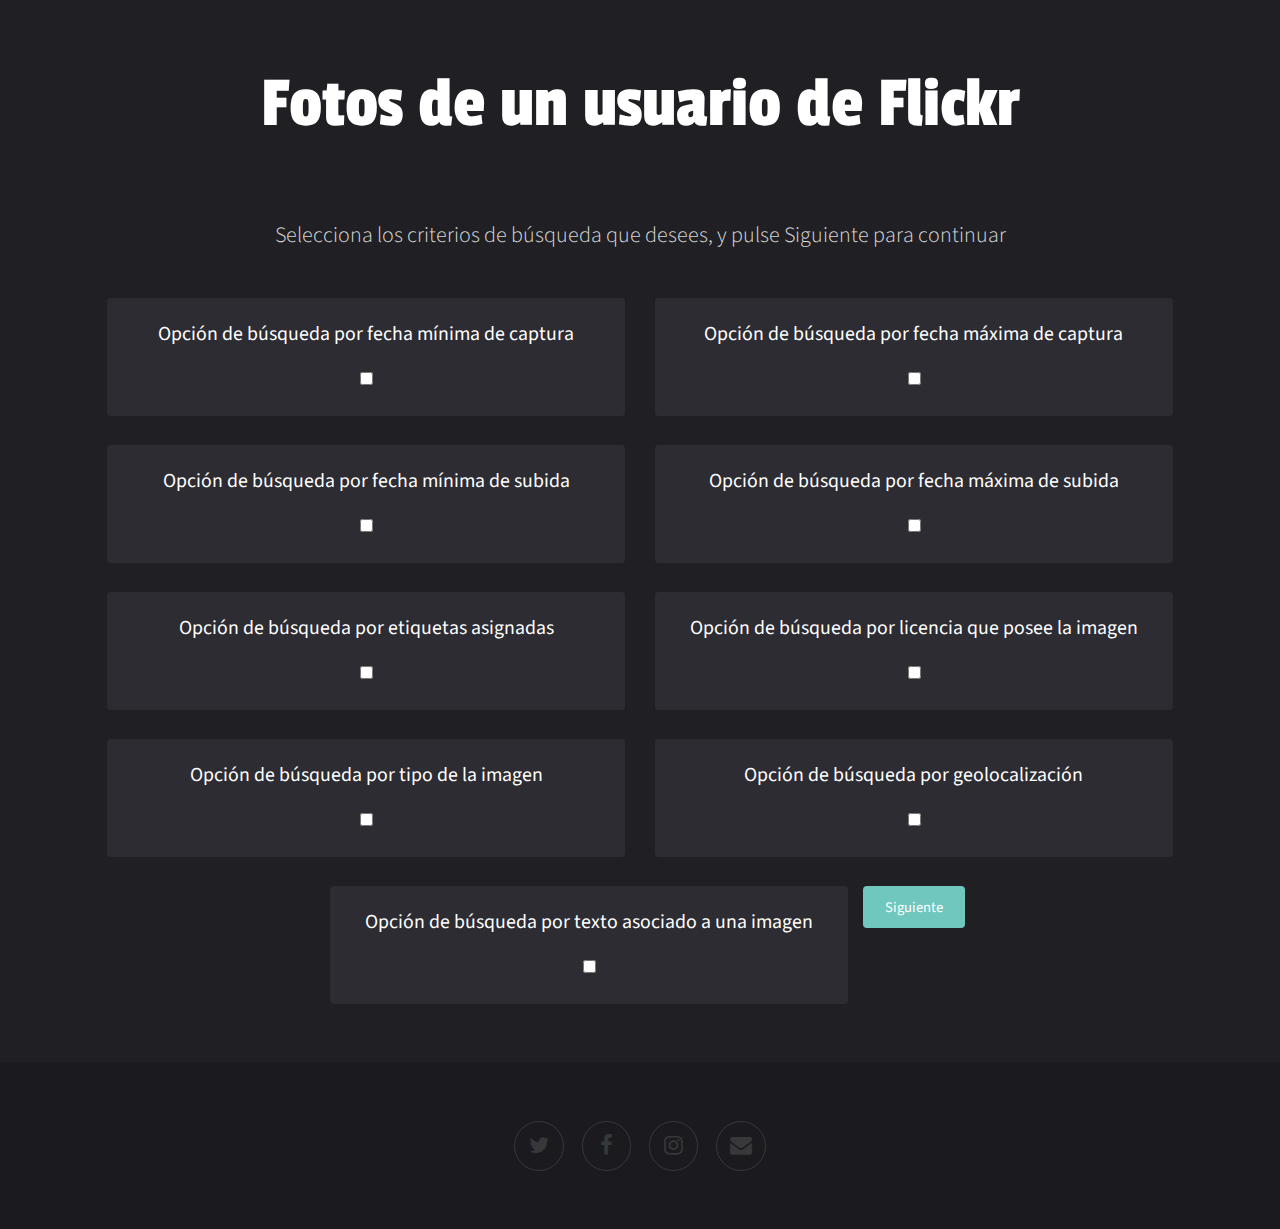
<file: Practica2SD/public_html/index.html>
<!DOCTYPE HTML>
<!--
	Full Motion by TEMPLATED
	templated.co @templatedco
	Released for free under the Creative Commons Attribution 3.0 license (templated.co/license)
-->
<html>
    <head>
            <title>Práctica 2 SSDD</title>
            <meta charset="utf-8" />
            <meta name="viewport" content="width=device-width, initial-scale=1" />
            <link rel="stylesheet" href="assets/css/main.css" />
    </head>
    <body id="top">
        <!-- Banner -->
        <section id="banner">
            <div class="inner">
                    <header>
                            <h1>Fotos de un usuario de Flickr</h1>
                    </header>
            </div>
        </section>
        
        <!-- Main -->     
        <div id="main">

            
        </div>

        <!-- Footer -->
            <footer id="footer">
                <div class="inner">
                    <ul class="icons">
                            <li><a href="https://twitter.com/urjc" class="icon fa-twitter"><span class="label">Twitter</span></a></li>
                            <li><a href="https://www.facebook.com/universidadreyjuancarlos" class="icon fa-facebook"><span class="label">Facebook</span></a></li>
                            <li><a href="https://www.instagram.com/urjc_uni/" class="icon fa-instagram"><span class="label">Instagram</span></a></li>
                            <li><a href="https://www.urjc.es/intranet-urjc" class="icon fa-envelope"><span class="label">Email</span></a></li>
                    </ul>
                </div>
            </footer>

        <!-- Scripts -->
                <script src="assets/js/jquery.min.js"></script>
                <script src="assets/js/jquery.scrolly.min.js"></script>
                <script src="assets/js/jquery.poptrox.min.js"></script>
                <script src="assets/js/skel.min.js"></script>
                <script src="assets/js/util.js"></script>
                <script src="assets/js/main.js"></script>
                <script src="credencialesFlickr.js"></script>
                <script src="assets/js/SPAContent.js"></script>
    </body>
</html>
</file>
<file: Practica2SD/public_html/assets/css/main.css>
@charset "UTF-8";
@import url(font-awesome.min.css);
@import url("https://fonts.googleapis.com/css?family=Source+Sans+Pro:300,400|Passion+One:400");

/*
	Full Motion by TEMPLATED
	templated.co @templatedco
	Released for free under the Creative Commons Attribution 3.0 license (templated.co/license)
*/

/* Reset */

html,
body,
div,
span,
applet,
object,
iframe,
h1,
h2,
h3,
h4,
h5,
h6,
p,
blockquote,
pre,
a,
abbr,
acronym,
address,
big,
cite,
code,
del,
dfn,
em,
img,
ins,
kbd,
q,
s,
samp,
small,
strike,
strong,
sub,
sup,
tt,
var,
b,
u,
i,
center,
dl,
dt,
dd,
ol,
ul,
li,
fieldset,
form,
label,
legend,
table,
caption,
tbody,
tfoot,
thead,
tr,
th,
td,
article,
aside,
canvas,
details,
embed,
figure,
figcaption,
footer,
header,
hgroup,
menu,
nav,
output,
ruby,
section,
summary,
time,
mark,
audio,
video {
    margin: 0;
    padding: 0;
    border: 0;
    font-size: 100%;
    font: inherit;
    vertical-align: baseline;
}

article,
aside,
details,
figcaption,
figure,
footer,
header,
hgroup,
menu,
nav,
section {
    display: block;
}

body {
    line-height: 1;
}

ol,
ul {
    list-style: none;
}

blockquote,
q {
    quotes: none;
}

blockquote:before,
blockquote:after,
q:before,
q:after {
    content: '';
    content: none;
}

table {
    border-collapse: collapse;
    border-spacing: 0;
}

body {
    -webkit-text-size-adjust: none;
}

/* Box Model */

*,
*:before,
*:after {
    -moz-box-sizing: border-box;
    -webkit-box-sizing: border-box;
    box-sizing: border-box;
}

/* Basic */

@-ms-viewport {
    width: device-width;
}

body {
    -ms-overflow-style: scrollbar;
}

@media screen and (max-width: 480px) {

    html,
    body {
        min-width: 320px;
    }

}

body {
    background: #202024;
}

body.is-loading *,
body.is-loading *:before,
body.is-loading *:after {
    -moz-animation: none !important;
    -webkit-animation: none !important;
    -ms-animation: none !important;
    animation: none !important;
    -moz-transition: none !important;
    -webkit-transition: none !important;
    -ms-transition: none !important;
    transition: none !important;
}

/* Type */

body,
input,
select,
textarea {
    color: rgba(255, 255, 255, 0.75);
    font-family: "Source Sans Pro", sans-serif;
    font-size: 14pt;
    font-weight: 300;
    line-height: 1.65;
}

@media screen and (max-width: 1680px) {

    body,
    input,
    select,
    textarea {
        font-size: 11pt;
    }

}

@media screen and (max-width: 1280px) {

    body,
    input,
    select,
    textarea {
        font-size: 11pt;
    }

}

@media screen and (max-width: 980px) {

    body,
    input,
    select,
    textarea {
        font-size: 12pt;
    }

}

@media screen and (max-width: 736px) {

    body,
    input,
    select,
    textarea {
        font-size: 12pt;
    }

}

@media screen and (max-width: 480px) {

    body,
    input,
    select,
    textarea {
        font-size: 12pt;
    }

}

a {
    -moz-transition: background-color 0.2s ease-in-out, color 0.2s ease-in-out;
    -webkit-transition: background-color 0.2s ease-in-out, color 0.2s ease-in-out;
    -ms-transition: background-color 0.2s ease-in-out, color 0.2s ease-in-out;
    transition: background-color 0.2s ease-in-out, color 0.2s ease-in-out;
    color: rgba(255, 255, 255, 0.75);
    text-decoration: none;
    border-bottom: 1px dotted;
    outline: 0;
}

a:hover {
    color: #FFF;
    border: none;
}

strong,
b {
    color: #fff;
    font-weight: 400;
}

em,
i {
    font-style: italic;
}

p {
    margin: 0 0 2em 0;
}

h1,
h2,
h3,
h4,
h5,
h6 {
    color: #fff;
    font-weight: 400;
    line-height: 1.5;
    margin: 0 0 1em 0;
}

h1 a,
h2 a,
h3 a,
h4 a,
h5 a,
h6 a {
    color: inherit;
    text-decoration: none;
}

h2 {
    font-size: 1.75em;
}

h3 {
    font-size: 1.35em;
}

h4 {
    font-size: 1.1em;
}

h5 {
    font-size: 0.9em;
}

h6 {
    font-size: 0.7em;
}

sub {
    font-size: 0.8em;
    position: relative;
    top: 0.5em;
}

sup {
    font-size: 0.8em;
    position: relative;
    top: -0.5em;
}

blockquote {
    border-left: solid 4px rgba(144, 144, 144, 0.25);
    font-style: italic;
    margin: 0 0 2em 0;
    padding: 0.5em 0 0.5em 2em;
}

code {
    background: rgba(144, 144, 144, 0.075);
    border-radius: 4px;
    border: solid 1px rgba(144, 144, 144, 0.25);
    font-family: "Courier New", monospace;
    font-size: 0.9em;
    margin: 0 0.25em;
    padding: 0.25em 0.65em;
}

pre {
    -webkit-overflow-scrolling: touch;
    font-family: "Courier New", monospace;
    font-size: 0.9em;
    margin: 0 0 2em 0;
}

pre code {
    display: block;
    line-height: 1.75;
    padding: 1em 1.5em;
    overflow-x: auto;
}

hr {
    border: 0;
    border-bottom: solid 1px rgba(144, 144, 144, 0.25);
    margin: 2em 0;
}

hr.major {
    margin: 3em 0;
}

.align-left {
    text-align: left;
}

.align-center {
    text-align: center;
}

.align-right {
    text-align: right;
}

/* Section/Article */

section.special,
article.special {
    text-align: center;
}

header p {
    color: rgba(255, 255, 255, 0.5);
    position: relative;
    margin: 0 0 1.5em 0;
}

header h2 + p {
    font-size: 1.25em;
    margin-top: -1em;
}

header h3 + p {
    font-size: 1.1em;
    margin-top: -0.8em;
}

header h4 + p,
header h5 + p,
header h6 + p {
    font-size: 0.9em;
    margin-top: -0.6em;
}

/* Box */

.thumbnails {
    display: -moz-flex;
    display: -webkit-flex;
    display: -ms-flex;
    display: flex;
    -moz-align-items: stretch;
    -webkit-align-items: stretch;
    -ms-align-items: stretch;
    align-items: stretch;
    -moz-justify-content: center;
    -webkit-justify-content: center;
    -ms-justify-content: center;
    justify-content: center;
    -moz-flex-wrap: wrap;
    -webkit-flex-wrap: wrap;
    -ms-flex-wrap: wrap;
    flex-wrap: wrap;
}

.thumbnails .box {
    margin: 0 1em 2em 1em;
    width: 30%;
}

@media screen and (max-width: 1280px) {

    .thumbnails .box {
        width: 45%;
    }

}

@media screen and (max-width: 736px) {

    .thumbnails .box {
        width: 100%;
    }

}

/* Form */

form {
    margin: 0 0 2em 0;
}

label {
    color: #fff;
    display: block;
    font-size: 0.9em;
    font-weight: 400;
    margin: 0 0 1em 0;
}

input[type="text"],
input[type="password"],
input[type="email"],
input[type="tel"],
input[type="number"],
select,
textarea {
    -moz-appearance: none;
    -webkit-appearance: none;
    -ms-appearance: none;
    appearance: none;
    background: rgba(144, 144, 144, 0.075);
    border-radius: 4px;
    border: none;
    border: solid 1px rgba(144, 144, 144, 0.25);
    color: inherit;
    display: block;
    outline: 0;
    padding: 0 1em;
    text-decoration: none;
    width: 100%;
}

input[type="text"]:invalid,
input[type="password"]:invalid,
input[type="email"]:invalid,
input[type="tel"]:invalid,
select:invalid,
textarea:invalid {
    box-shadow: none;
}

input[type="text"]:focus,
input[type="password"]:focus,
input[type="email"]:focus,
input[type="tel"]:focus,
select:focus,
textarea:focus {
    border-color: #ff8686;
    box-shadow: 0 0 0 1px #ff8686;
}

.select-wrapper {
    text-decoration: none;
    display: block;
    position: relative;
}

.select-wrapper:before {
    content: "";
    -moz-osx-font-smoothing: grayscale;
    -webkit-font-smoothing: antialiased;
    font-family: FontAwesome;
    font-style: normal;
    font-weight: normal;
    text-transform: none !important;
}

.select-wrapper:before {
    color: rgba(144, 144, 144, 0.25);
    display: block;
    height: 2.75em;
    line-height: 2.75em;
    pointer-events: none;
    position: absolute;
    right: 0;
    text-align: center;
    top: 0;
    width: 2.75em;
}

.select-wrapper select::-ms-expand {
    display: none;
}

input[type="text"],
input[type="password"],
input[type="email"],
select {
    height: 2.75em;
}

textarea {
    padding: 0.75em 1em;
}

/*
input[type="checkbox"],
input[type="radio"] {
    -moz-appearance: none;
    -webkit-appearance: none;
    -ms-appearance: none;
    appearance: none;
    display: block;
    float: left;
    margin-right: -2em;
    opacity: 0;
    width: 1em;
    z-index: -1;
}

input[type="checkbox"] + label,
input[type="radio"] + label {
    text-decoration: none;
    color: rgba(255, 255, 255, 0.75);
    cursor: pointer;
    display: inline-block;
    font-size: 1em;
    font-weight: 300;
    padding-left: 2.4em;
    padding-right: 0.75em;
    position: relative;
}

input[type="checkbox"] + label:before,
input[type="radio"] + label:before {
    -moz-osx-font-smoothing: grayscale;
    -webkit-font-smoothing: antialiased;
    font-family: FontAwesome;
    font-style: normal;
    font-weight: normal;
    text-transform: none !important;
}

input[type="checkbox"] + label:before,
input[type="radio"] + label:before {
    background: rgba(144, 144, 144, 0.075);
    border-radius: 4px;
    border: solid 1px rgba(144, 144, 144, 0.25);
    content: '';
    display: inline-block;
    height: 1.65em;
    left: 0;
    line-height: 1.58125em;
    position: absolute;
    text-align: center;
    top: 0;
    width: 1.65em;
}

input[type="checkbox"]:checked + label:before,
input[type="radio"]:checked + label:before {
    background: #ff8686;
    border-color: #ff8686;
    color: #ffffff;
    content: '\f00c';
}

input[type="checkbox"]:focus + label:before,
input[type="radio"]:focus + label:before {
    border-color: #ff8686;
    box-shadow: 0 0 0 1px #ff8686;
}

input[type="checkbox"] + label:before {
    border-radius: 4px;
} 

input[type="radio"] + label:before {
    border-radius: 100%;
}
*/
::-webkit-input-placeholder {
    color: rgba(255, 255, 255, 0.5) !important;
    opacity: 1.0;
}

:-moz-placeholder {
    color: rgba(255, 255, 255, 0.5) !important;
    opacity: 1.0;
}

::-moz-placeholder {
    color: rgba(255, 255, 255, 0.5) !important;
    opacity: 1.0;
}

:-ms-input-placeholder {
    color: rgba(255, 255, 255, 0.5) !important;
    opacity: 1.0;
}

.formerize-placeholder {
    color: rgba(255, 255, 255, 0.5) !important;
    opacity: 1.0;
}

/* Box */

.box {
    border-radius: 4px;
    margin-bottom: 2em;
    background: #2c2c32;
    text-align: center;
}

.box > :last-child,
.box > :last-child > :last-child,
.box > :last-child > :last-child > :last-child {
    margin-bottom: 0;
}

.box .image.fit {
    margin: 0;
}

.box .image img {
    border-radius: 4px 4px 0 0;
}

.box .inner {
    padding: 1.5em;
    width: 100% !important;
}

@media screen and (max-width: 480px) {

    .box .inner {
        padding: 1em;
    }

}

.box.alt {
    border: 0;
    border-radius: 0;
    padding: 0;
}

/* Icon */

.icon {
    text-decoration: none;
    border-bottom: none;
    position: relative;
}

.icon:before {
    -moz-osx-font-smoothing: grayscale;
    -webkit-font-smoothing: antialiased;
    font-family: FontAwesome;
    font-style: normal;
    font-weight: normal;
    text-transform: none !important;
}

.icon > .label {
    display: none;
}

/* Image */

.image {
    border-radius: 4px;
    border: 0;
    display: inline-block;
    position: relative;
}

.image img {
    border-radius: 4px;
    display: block;
}

.image.left,
.image.right {
    max-width: 40%;
}

.image.left img,
.image.right img {
    width: 100%;
}

.image.left {
    float: left;
    padding: 0 1.5em 1em 0;
    top: 0.25em;
}

.image.right {
    float: right;
    padding: 0 0 1em 1.5em;
    top: 0.25em;
}

.image.fit {
    display: block;
    margin: 0 0 2em 0;
    width: 100%;
}

.image.fit img {
    width: 100%;
}

.image.main {
    display: block;
    margin: 0 0 3em 0;
    width: 100%;
}

.image.main img {
    width: 100%;
}

/* List */

ol {
    list-style: decimal;
    margin: 0 0 2em 0;
    padding-left: 1.25em;
}

ol li {
    padding-left: 0.25em;
}

ul {
    list-style: disc;
    margin: 0 0 2em 0;
    padding-left: 1em;
}

ul li {
    padding-left: 0.5em;
}

ul.alt {
    list-style: none;
    padding-left: 0;
}

ul.alt li {
    border-top: solid 1px rgba(144, 144, 144, 0.25);
    padding: 0.5em 0;
}

ul.alt li:first-child {
    border-top: 0;
    padding-top: 0;
}

ul.icons {
    cursor: default;
    list-style: none;
    padding-left: 0;
}

ul.icons li {
    display: inline-block;
    text-align: center;
    padding-left: 0;
    padding-right: 1em;
}

ul.icons li a {
    display: block;
    border-radius: 100%;
    margin: 0;
    padding: 0.5em;
    border: solid 1px rgba(144, 144, 144, 0.25);
    color: rgba(144, 144, 144, 0.25);
}

ul.icons li a:before {
    font-size: 1.5em;
    display: block;
    width: 1.5em;
    height: 1.5em;
    line-height: 1.5em;
}

ul.icons li a:hover {
    background-color: #202024;
    color: #FFF;
}

ul.icons li:last-child {
    padding-right: 0;
}

ul.actions {
    cursor: default;
    list-style: none;
    padding-left: 0;
}

ul.actions li {
    display: inline-block;
    padding: 0 1em 0 0;
    vertical-align: middle;
}

ul.actions li:last-child {
    padding-right: 0;
}

ul.actions.small li {
    padding: 0 0.5em 0 0;
}

ul.actions.vertical li {
    display: block;
    padding: 1em 0 0 0;
}

ul.actions.vertical li:first-child {
    padding-top: 0;
}

ul.actions.vertical li > * {
    margin-bottom: 0;
}

ul.actions.vertical.small li {
    padding: 0.5em 0 0 0;
}

ul.actions.vertical.small li:first-child {
    padding-top: 0;
}

ul.actions.fit {
    display: table;
    margin-left: -1em;
    padding: 0;
    table-layout: fixed;
    width: calc(100% + 1em);
}

ul.actions.fit li {
    display: table-cell;
    padding: 0 0 0 1em;
}

ul.actions.fit li > * {
    margin-bottom: 0;
}

ul.actions.fit.small {
    margin-left: -0.5em;
    width: calc(100% + 0.5em);
}

ul.actions.fit.small li {
    padding: 0 0 0 0.5em;
}

@media screen and (max-width: 480px) {

    ul.actions {
        margin: 0 0 2em 0;
    }

    ul.actions li {
        padding: 1em 0 0 0;
        display: block;
        text-align: center;
        width: 100%;
    }

    ul.actions li:first-child {
        padding-top: 0;
    }

    ul.actions li > * {
        width: 100%;
        margin: 0 !important;
    }

    ul.actions li > *.icon:before {
        margin-left: -2em;
    }

    ul.actions.small li {
        padding: 0.5em 0 0 0;
    }

    ul.actions.small li:first-child {
        padding-top: 0;
    }

}

dl {
    margin: 0 0 2em 0;
}

dl dt {
    display: block;
    font-weight: 400;
    margin: 0 0 1em 0;
}

dl dd {
    margin-left: 2em;
}

/* Table */

.table-wrapper {
    -webkit-overflow-scrolling: touch;
    overflow-x: auto;
}

table {
    margin: 0 0 2em 0;
    width: 100%;
}

table tbody tr {
    border: solid 1px rgba(144, 144, 144, 0.25);
    border-left: 0;
    border-right: 0;
}

table tbody tr:nth-child(2n + 1) {
    background-color: rgba(144, 144, 144, 0.075);
}

table td {
    padding: 0.75em 0.75em;
}

table th {
    color: #fff;
    font-size: 0.9em;
    font-weight: 400;
    padding: 0 0.75em 0.75em 0.75em;
    text-align: left;
}

table thead {
    border-bottom: solid 2px rgba(144, 144, 144, 0.25);
}

table tfoot {
    border-top: solid 2px rgba(144, 144, 144, 0.25);
}

table.alt {
    border-collapse: separate;
}

table.alt tbody tr td {
    border: solid 1px rgba(144, 144, 144, 0.25);
    border-left-width: 0;
    border-top-width: 0;
}

table.alt tbody tr td:first-child {
    border-left-width: 1px;
}

table.alt tbody tr:first-child td {
    border-top-width: 1px;
}

table.alt thead {
    border-bottom: 0;
}

table.alt tfoot {
    border-top: 0;
}

/* Button */

input[type="submit"],
input[type="reset"],
input[type="button"],
button,
.button {
    -moz-appearance: none;
    -webkit-appearance: none;
    -ms-appearance: none;
    appearance: none;
    -moz-transition: background-color 0.2s ease-in-out, color 0.2s ease-in-out;
    -webkit-transition: background-color 0.2s ease-in-out, color 0.2s ease-in-out;
    -ms-transition: background-color 0.2s ease-in-out, color 0.2s ease-in-out;
    transition: background-color 0.2s ease-in-out, color 0.2s ease-in-out;
    background-color: #70c7be;
    border-radius: 4px;
    border: 0;
    color: #ffffff !important;
    cursor: pointer;
    display: inline-block;
    font-weight: 400;
    height: 2.85em;
    line-height: 2.95em;
    padding: 0 1.5em;
    text-align: center;
    text-decoration: none;
    white-space: nowrap;
}

input[type="submit"]:hover,
input[type="reset"]:hover,
input[type="button"]:hover,
button:hover,
.button:hover {
    background-color: #82cec6;
}

input[type="submit"]:active,
input[type="reset"]:active,
input[type="button"]:active,
button:active,
.button:active {
    background-color: #5ec0b6;
}

input[type="submit"].icon,
input[type="reset"].icon,
input[type="button"].icon,
button.icon,
.button.icon {
    padding-left: 1.35em;
}

input[type="submit"].icon:before,
input[type="reset"].icon:before,
input[type="button"].icon:before,
button.icon:before,
.button.icon:before {
    margin-right: 0.5em;
}

input[type="submit"].fit,
input[type="reset"].fit,
input[type="button"].fit,
button.fit,
.button.fit {
    display: block;
    margin: 0 0 1em 0;
    width: 100%;
}

input[type="submit"].small,
input[type="reset"].small,
input[type="button"].small,
button.small,
.button.small {
    font-size: 0.8em;
}

input[type="submit"].big,
input[type="reset"].big,
input[type="button"].big,
button.big,
.button.big {
    font-size: 1.35em;
}

input[type="submit"].disabled,
input[type="submit"]:disabled,
input[type="reset"].disabled,
input[type="reset"]:disabled,
input[type="button"].disabled,
input[type="button"]:disabled,
button.disabled,
button:disabled,
.button.disabled,
.button:disabled {
    background-color: rgba(255, 255, 255, 0.75) !important;
    box-shadow: inset 0 -0.15em 0 0 rgba(0, 0, 0, 0.15);
    color: #202024 !important;
    cursor: default;
    opacity: 0.25;
}

input[type="submit"].style2,
input[type="reset"].style2,
input[type="button"].style2,
button.style2,
.button.style2 {
    background-color: #7f92cf;
}

input[type="submit"].style2:hover,
input[type="reset"].style2:hover,
input[type="button"].style2:hover,
button.style2:hover,
.button.style2:hover {
    background-color: #92a2d6;
}

input[type="submit"].style2:active,
input[type="reset"].style2:active,
input[type="button"].style2:active,
button.style2:active,
.button.style2:active {
    background-color: #6c82c8;
}

input[type="submit"].style3,
input[type="reset"].style3,
input[type="button"].style3,
button.style3,
.button.style3 {
    background-color: #9d7ed0;
}

input[type="submit"].style3:hover,
input[type="reset"].style3:hover,
input[type="button"].style3:hover,
button.style3:hover,
.button.style3:hover {
    background-color: #ab91d7;
}

input[type="submit"].style3:active,
input[type="reset"].style3:active,
input[type="button"].style3:active,
button.style3:active,
.button.style3:active {
    background-color: #8f6bc9;
}

@media screen and (max-width: 480px) {

    input[type="submit"],
    input[type="reset"],
    input[type="button"],
    button,
    .button {
        padding: 0;
    }

}

/* Poptrox */

.poptrox-popup {
    -moz-box-sizing: content-box;
    -webkit-box-sizing: content-box;
    -ms-box-sizing: content-box;
    box-sizing: content-box;
    background: #000;
    box-shadow: 0 0.5em 3em 0 rgba(0, 0, 0, 0.25);
    border-radius: 4px;
    padding: 2em;
    overflow: hidden;
}

.poptrox-popup .closer {
    -moz-transition: opacity 0.2s ease-in-out;
    -webkit-transition: opacity 0.2s ease-in-out;
    -ms-transition: opacity 0.2s ease-in-out;
    transition: opacity 0.2s ease-in-out;
    text-decoration: none;
    position: absolute;
    top: .5em;
    right: .5em;
    z-index: 11000;
    -webkit-tap-highlight-color: rgba(255, 255, 255, 0);
    white-space: nowrap;
    text-indent: 2em;
    overflow: hidden;
    width: 2em;
    height: 2em;
    display: block;
}

.poptrox-popup .closer:before {
    content: "\f00d";
    -moz-osx-font-smoothing: grayscale;
    -webkit-font-smoothing: antialiased;
    font-family: FontAwesome;
    font-style: normal;
    font-weight: normal;
    text-transform: none !important;
    display: block;
    position: relative;
    text-indent: 0;
    border-radius: 100%;
    box-shadow: inset 0 0 0 1px rgba(255, 255, 255, 0.25);
    color: #ffffff !important;
    width: 2em;
    height: 2em;
    line-height: 2em;
}

.poptrox-popup:hover .closer {
    opacity: 0.5;
}

.poptrox-popup:hover .closer:hover {
    opacity: 1.0;
}

@media screen and (max-width: 736px) {

    .poptrox-popup {
        padding: 0;
    }

    .poptrox-popup .closer {
        display: none !important;
    }

}

/* Banner */

#banner {
    -moz-align-items: center;
    -webkit-align-items: center;
    -ms-align-items: center;
    align-items: center;
    display: -moz-flex;
    display: -webkit-flex;
    display: -ms-flex;
    display: flex;
    -moz-justify-content: center;
    -webkit-justify-content: center;
    -ms-justify-content: center;
    justify-content: center;
    background-position: center;
    background-size: cover;
    background-repeat: no-repeat;
    border-top: 0;
    position: relative;
    text-align: center;
    overflow: hidden;
    margin-top: 50px;
}

#banner .inner {
    text-align: center;
    position: relative;
    z-index: 2;
}

#banner h1 {
    color: #fff;
    font-size: 5em;
    font-weight: 400;
    font-family: 'Passion One', cursive;
    margin: 0;
}

@media screen and (max-width: 980px) {

    #banner h1 {
        font-size: 5em;
    }

}

@media screen and (max-width: 736px) {

    #banner h1 {
        font-size: 3em;
    }

}

#banner p {
    color: rgba(255, 255, 255, 0.85);
    font-size: 1.5em;
    font-weight: 300;
}

@media screen and (max-width: 980px) {

    #banner p {
        font-size: 1.5em;
    }

}

@media screen and (max-width: 480px) {

    #banner p {
        font-size: 1.25em;
    }

}

#banner a {
    color: rgba(255, 255, 255, 0.75);
    text-decoration: none;
    border-bottom: 1px dotted;
}

#banner a:hover {
    color: #FFF;
    border: none;
}

#banner .more {
    background-image: url("images/arrow.svg");
    background-position: center 1.35em;
    background-repeat: no-repeat;
    background-size: auto;
    border: 1px solid #fff;
    border-radius: 100%;
    color: rgba(255, 255, 255, 0.75);
    display: block;
    height: 4em;
    text-indent: 4em;
    overflow: hidden;
    white-space: nowrap;
    width: 4em;
    z-index: 2;
    margin: 0 auto 2em auto;
}

#banner .more:hover {
    background-color: rgba(255, 255, 255, 0.05);
    border: 1px solid #fff;
    color: #FFF;
}

#banner video {
    -moz-transform: translateX(50%) translateY(50%);
    -webkit-transform: translateX(50%) translateY(50%);
    -ms-transform: translateX(50%) translateY(50%);
    transform: translateX(50%) translateY(50%);
    position: absolute;
    bottom: 50%;
    right: 50%;
    width: auto;
    height: auto;
    min-width: 100%;
    min-height: 100%;
    overflow: hidden;
}

#banner:before {
    -moz-transition: opacity 3s ease;
    -webkit-transition: opacity 3s ease;
    -ms-transition: opacity 3s ease;
    transition: opacity 3s ease;
    -moz-transition-delay: 1s;
    -webkit-transition-delay: 1s;
    -ms-transition-delay: 1s;
    transition-delay: 1s;
    content: '';                       
    display: block;
    height: 50%;
    left: 0;
    opacity: 0.45;
    position: absolute;
    top: 0;
    width: 100%;
    z-index: 1;
}

@media screen and (max-width: 1280px) {

    #banner video {
        display: none;
    }

}

@media screen and (max-width: 980px) {

    #banner br {
        display: none;
    }

}

@media screen and (max-width: 736px) {

    #banner {
        min-height: 0;
        padding: 6em 2em 4em 2em;
    }

    #banner br {
        display: none;
    }

}

body.is-loading #banner:before {
    opacity: 1;
}

/* Main */

#main {
    padding: 4em 0 2em 0;
}

@media screen and (max-width: 736px) {

    #main {
        padding: 3em 0 1em 0;
    }

}

#main .inner {
    width: 90%;
    max-width: 80em;
    margin: 0 auto;
}

@media screen and (max-width: 480px) {

    #main .inner {
        width: 95%;
    }

}

/* Footer */

#footer {
    padding: 4em 0 2em 0;
    background-color: #1b1b1f;
    text-align: center;
}

#footer .inner {
    width: 50%;
    margin: 0 auto;
}

@media screen and (max-width: 980px) {

    #footer .inner {
        width: 75%;
    }

}

@media screen and (max-width: 480px) {

    #footer .inner {
        width: 90%;
    }

}

#footer .copyright {
    color: rgba(255, 255, 255, 0.5);
    font-size: 0.9em;
    margin: 0 0 2em 0;
    padding: 0;
    text-align: center;
}

@media screen and (max-width: 736px) {

    #footer {
        padding: 3em 0 1em 0;
    }

}

.calendar {
    color: black;
}

select {
    background-color: #1b1b1f;
}

.link {
    cursor: pointer;
    width: 240px;
    height: 240px;
}

.tituloBusq{
    font-size: 35px;
    height:30px;
}

.fotosIndex{
    width: 600px;
    height: 260px;
}

#centerTitulo{
    text-align:center;
    color: rgba(255, 255, 255, 0.85);
    font-size: 1.5em;
    font-weight: 300;
    
}

.centerFotos{
    margin-left: auto;
    margin-right: auto;
    display: block;
    width: 450px;
    height: 260px;
}

.centerBusqueda{
    text-align: center;
}
</file>
